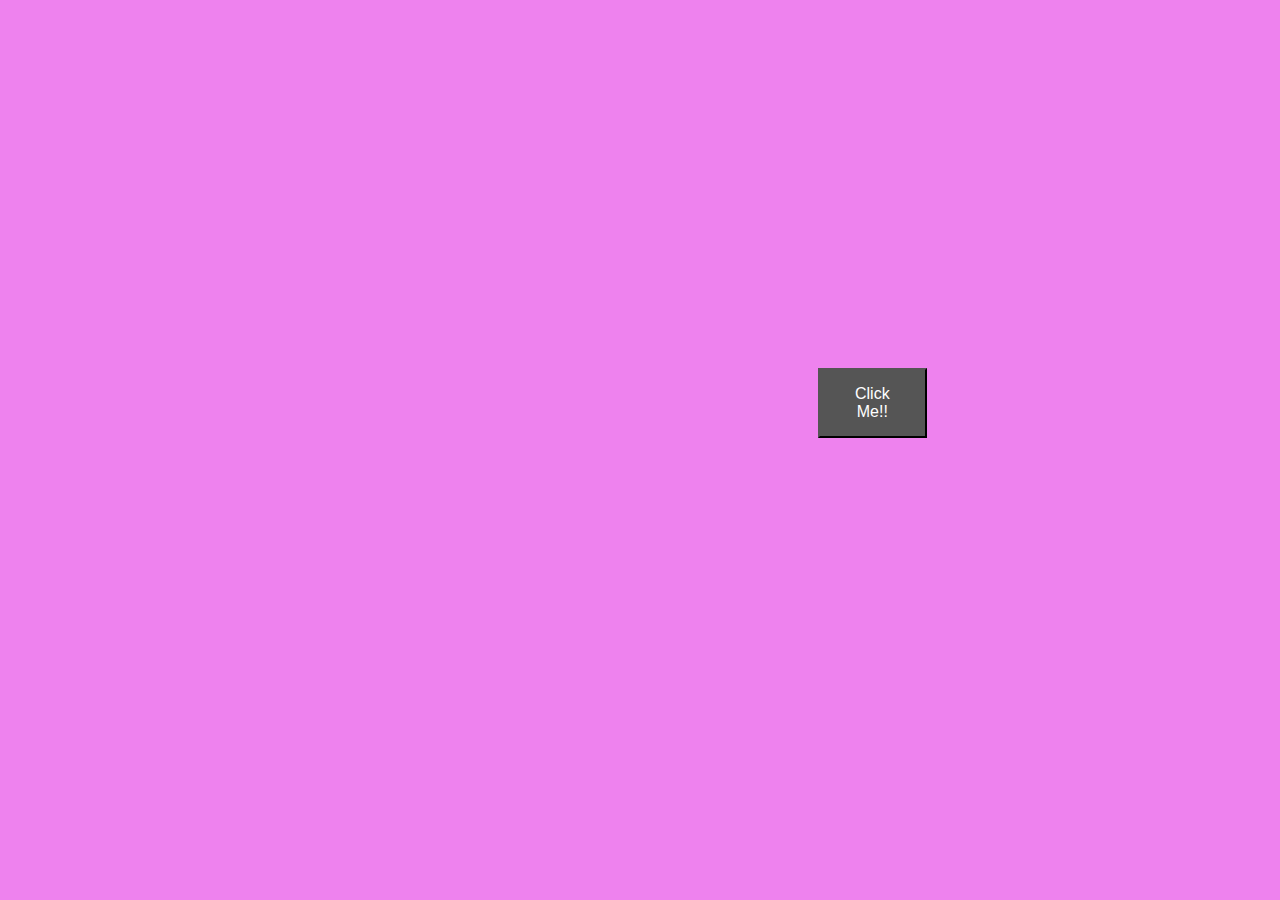
<file: Bgchanger/index.html>
<!DOCTYPE html>
<html lang="en">
<head>
    <meta charset="UTF-8">
    <meta name="viewport" content="width=device-width, initial-scale=1.0">
    <title>BgColor-Changer</title>     
    <link rel="stylesheet" href="index.css">
</head>
<body>
    <button class="btn">Click Me!!</button>

    <script src="index.js"></script>
</body>
</html>
</file>
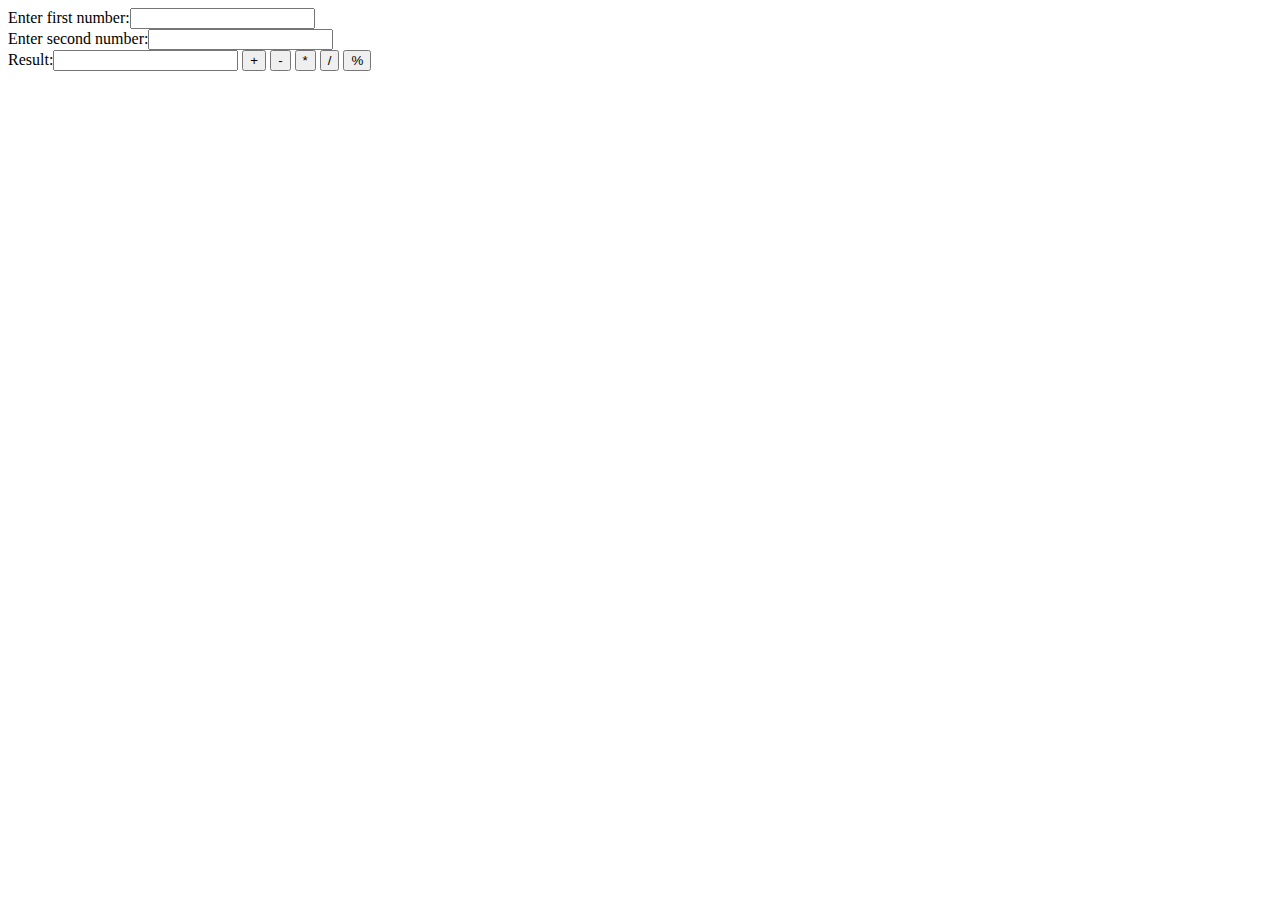
<file: Calc/index6.html>
<html>
    <head>
      <title>javascript</title>

    </head>
<body>
    
Enter first number:<input  id="a"><br>
Enter second number:<input id="b"><br>
Result:<input id="ans">

<button onclick="Add()">+</button>
<button onclick="Sub()">-</button>
<button onclick="Mul()">*</button>
<button onclick="Div()">/</button>
<button onclick="Mod()">%</button>
    <Script>
  function Add()
  { 
    var a= parseInt(document.getElementById("a").value);
    var b=parseInt(document.getElementById("b").value);
    c=a+b;
    document.getElementById("ans").value=c;
  }
    
  function Sub()
  { 
    var a=parseInt( document.getElementById("a").value);
    var b=parseInt(document.getElementById("b").value);
    c=a-b;
    document.getElementById("ans").value=c;
  }
   
  function Mul()
  { 
    var a=parseInt( document.getElementById("a").value);
    var b=parseInt(document.getElementById("b").value);
    c=a*b;
    document.getElementById("ans").value=c;
  }
  
  function Div()
  { 
    var a=parseInt( document.getElementById("a").value);
    var b=parseInt(document.getElementById("b").value);
    c=a/b;
    document.getElementById("ans").value=c;
  }
  function Mod()
  { 
    var a=parseInt( document.getElementById("a").value);
    var b=parseInt(document.getElementById("b").value);
    c=a%b;
    document.getElementById("ans").value=c;
  }
  </Script>



   
</body>
</html>
</file>
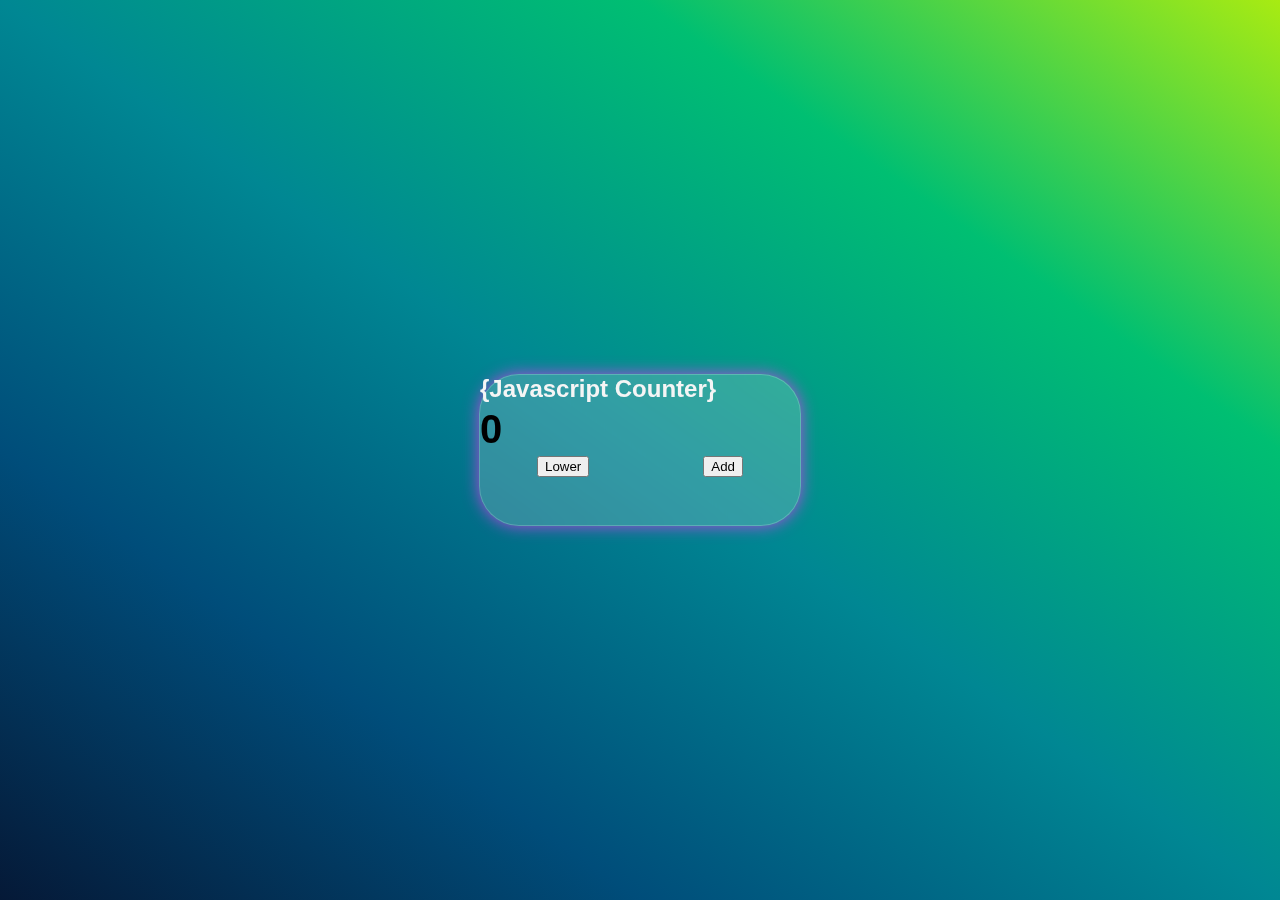
<file: Counter/index2.html>
<!DOCTYPE html>
<html lang="en">

<head>
    <meta charset="UTF-8">
    <meta name="viewport" content="width=device-width, initial-scale=1.0">
    <title>Counter</title>
    <link rel="stylesheet" href="index2.css">
    <link href="https://cdn.jsdelivr.net/npm/bootstrap@5.3.2/dist/css/bootstrap.min.css" rel="stylesheet"
        integrity="sha384-T3c6CoIi6uLrA9TneNEoa7RxnatzjcDSCmG1MXxSR1GAsXEV/Dwwykc2MPK8M2HN" crossorigin="anonymous">
</head>

<body>

    <div class="card glass">
        <h2 class="name">{Javascript Counter}</h2>
        <h4 class="counter">0</h4>
        <div class="container">
            <button class="counterBtn prevBtn">Lower</button>
            <button class="counterBtn nextBtn">Add</button>
        </div>



    </div>

    <script src="https://cdn.jsdelivr.net/npm/bootstrap@5.3.2/dist/js/bootstrap.bundle.min.js"
        integrity="sha384-C6RzsynM9kWDrMNeT87bh95OGNyZPhcTNXj1NW7RuBCsyN/o0jlpcV8Qyq46cDfL"
        crossorigin="anonymous"></script>
    <script src="index2.js"></script>
</body>

</html>
</file>
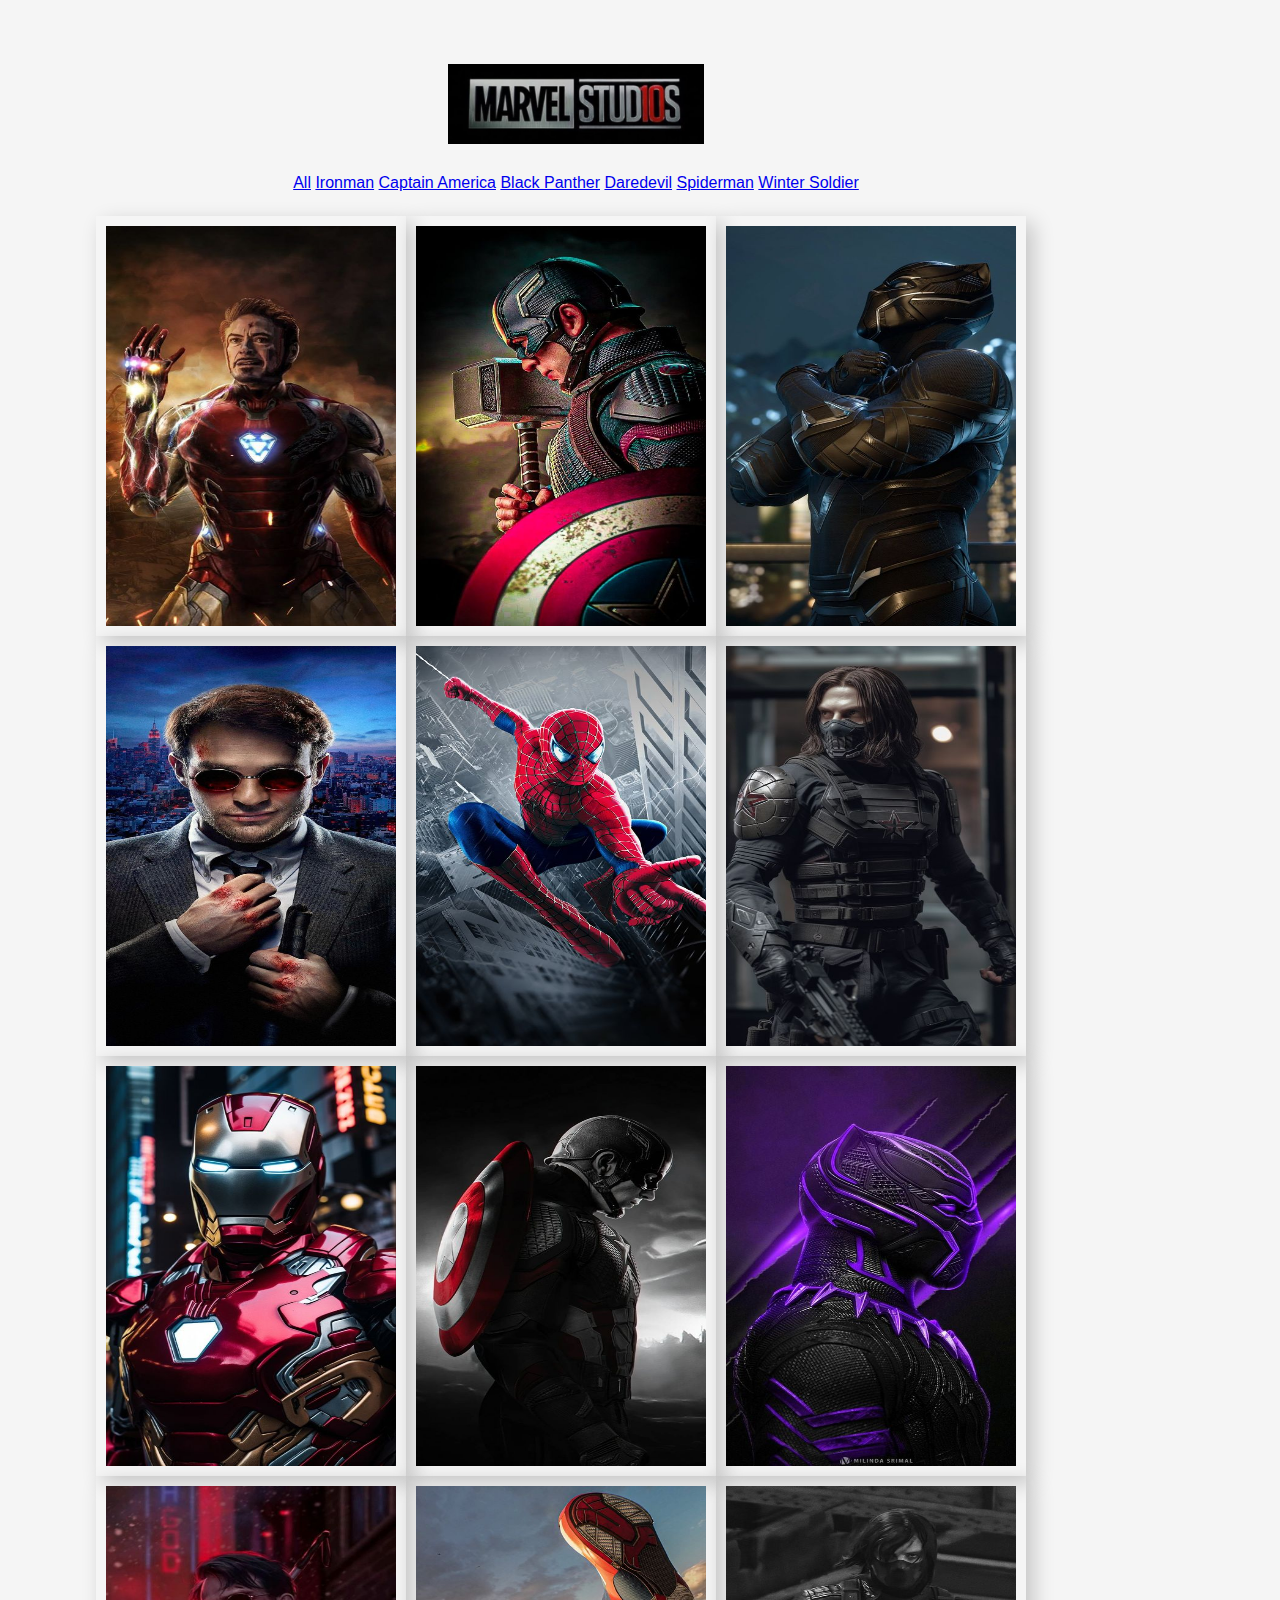
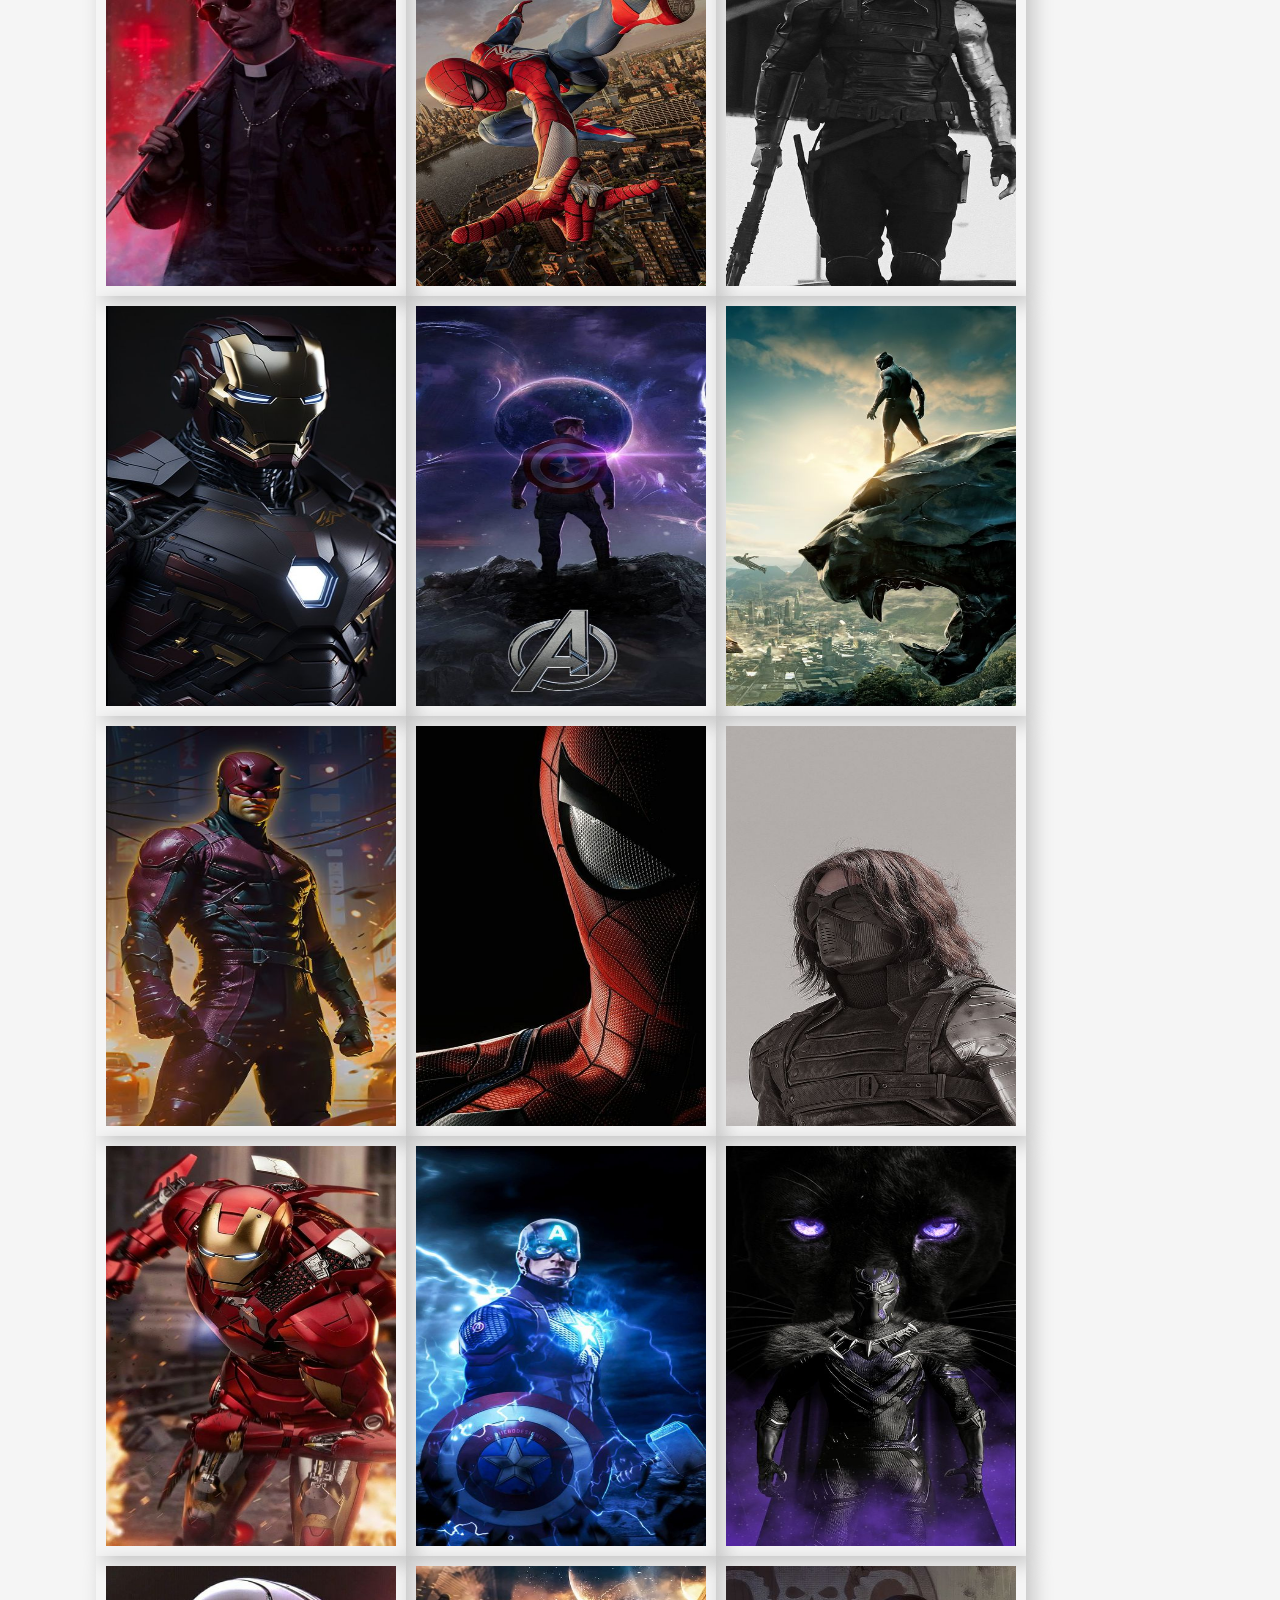
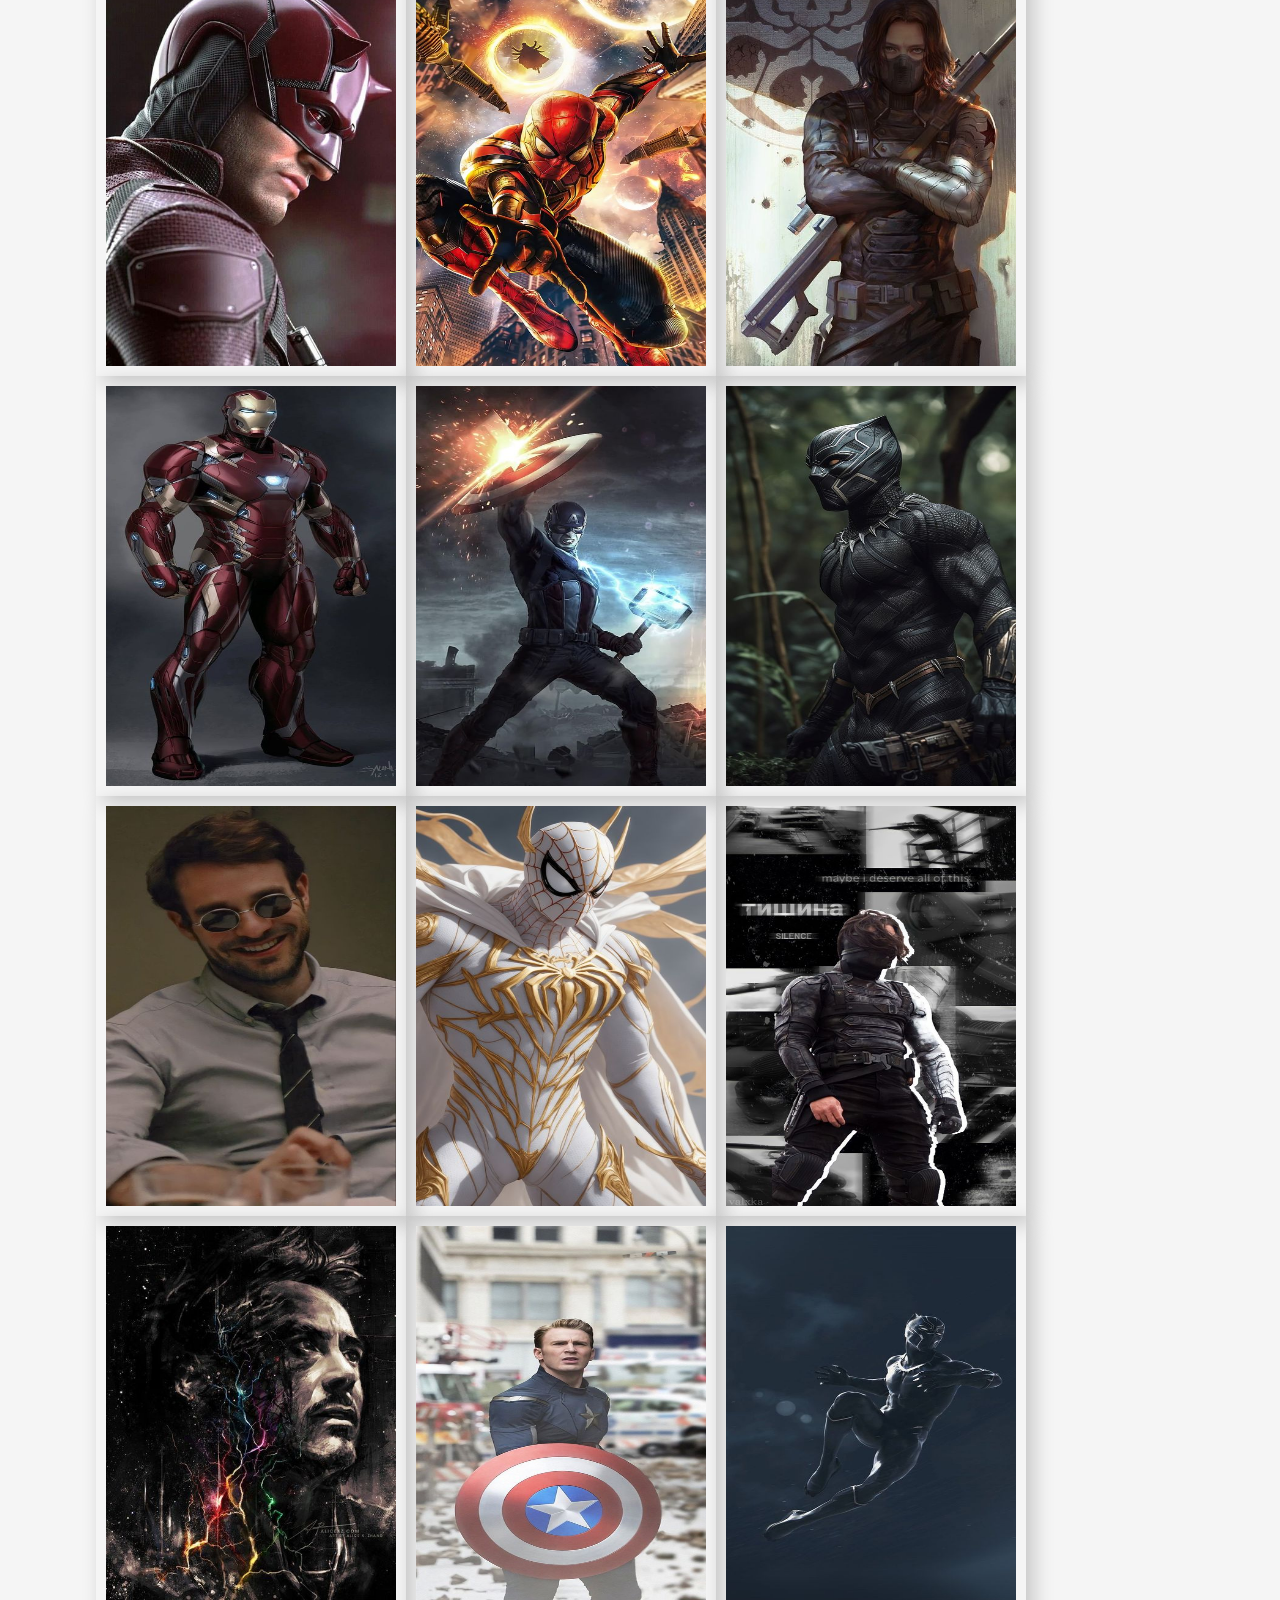
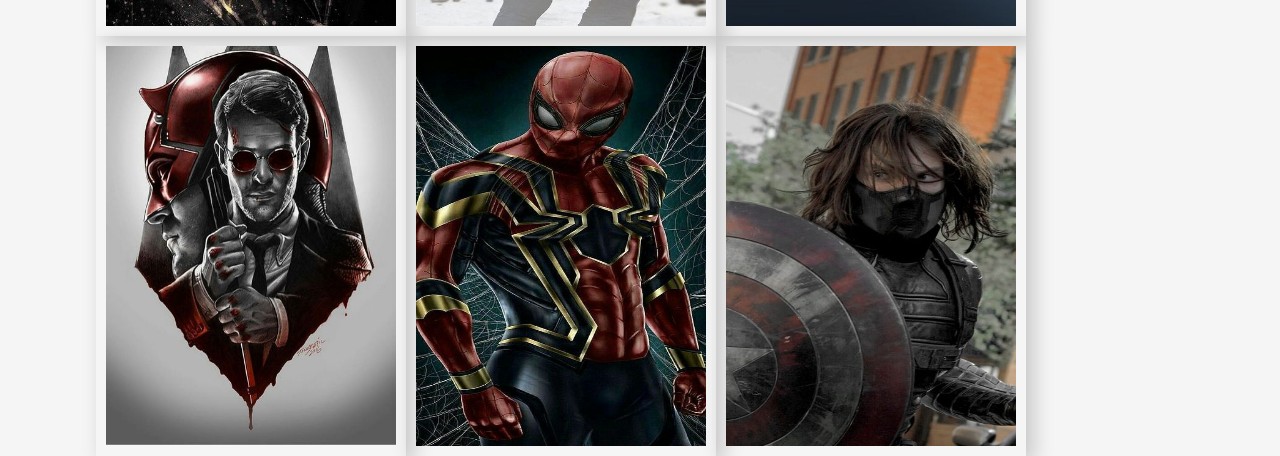
<file: Filter/index4.html>
<!DOCTYPE html>
<html lang="en">

<head>
    <meta charset="UTF-8">
    <meta name="viewport" content="width=device-width, initial-scale=1.0">
    <title>Gallery</title>
    <link rel="stylesheet" href="index4.css">
    <link href="https://cdn.jsdelivr.net/npm/bootstrap@5.3.2/dist/css/bootstrap.min.css" rel="stylesheet"
        integrity="sha384-T3c6CoIi6uLrA9TneNEoa7RxnatzjcDSCmG1MXxSR1GAsXEV/Dwwykc2MPK8M2HN" crossorigin="anonymous">
</head>

<body>
    <div class="container">
        <h2><img src="img/MarvelLogo.jpg" alt="" id="logo"></h2>
        <div class="menu">
            <a href="#" class="btn" data-filter="all">All</a>
            <a href="#" class="btn" data-filter="Tony">Ironman</a>
            <a href="#" class="btn" data-filter="Steve">Captain America</a>
            <a href="#" class="btn" data-filter="Tchalla">Black Panther</a>
            <a href="#" class="btn" data-filter="Matt">Daredevil</a>
            <a href="#" class="btn" data-filter="Peter">Spiderman</a>
            <a href="#" class="btn" data-filter="Bucky">Winter Soldier</a>
        </div>
        <div class="box" id="store-items">
            <div class="store-item Tony">
                <img src="img/ironman1.jpg" class="store-img" alt="imgage couldn't be appeared!">
            </div>
            <div class="store-item Steve">
                <img src="img/cap1.jpg" class="store-img" alt="imgage couldn't be appeared!">
            </div>
            <div class="store-item Tchalla">
                <img src="img/panther1.jpg" class="store-img" alt="imgage couldn't be appeared!">
            </div>
            <div class="store-item Matt">
                <img src="img/daredevil1.jpg" class="store-img" alt="imgage couldn't be appeared!">
            </div>
            <div class="store-item Peter">
                <img src="img/spider1.jpg" class="store-img" alt="imgage couldn't be appeared!">
            </div>
            <div class="store-item Bucky">
                <img src="img/winter1.jpg" class="store-img" alt="imgage couldn't be appeared!">
            </div>
            <div class="store-item Tony">
                <img src="img/ironman2.jpg" class="store-img" alt="imgage couldn't be appeared!">
            </div>
            <div class="store-item Steve">
                <img src="img/cap2.jpg" class="store-img" alt="imgage couldn't be appeared!">
            </div>
            <div class="store-item Tchalla">
                <img src="img/panther2.jpg" class="store-img" alt="imgage couldn't be appeared!">
            </div>
            <div class="store-item Matt">
                <img src="img/daredevil2.jpg" class="store-img" alt="imgage couldn't be appeared!">
            </div>
            <div class="store-item Peter">
                <img src="img/spider2.jpg" class="store-img" alt="imgage couldn't be appeared!">
            </div>
            <div class="store-item Bucky">
                <img src="img/winter2.jpg" class="store-img" alt="imgage couldn't be appeared!">
            </div>
            <div class="store-item Tony">
                <img src="img/ironman3.jpg" class="store-img" alt="imgage couldn't be appeared!">
            </div>
            <div class="store-item Steve">
                <img src="img/cap3.jpg" class="store-img" alt="imgage couldn't be appeared!">
            </div>
            <div class="store-item Tchalla">
                <img src="img/panther3.jpg" class="store-img" alt="imgage couldn't be appeared!">
            </div>
            <div class="store-item Matt">
                <img src="img/daredevil3.jpg" class="store-img" alt="imgage couldn't be appeared!">
            </div>
            <div class="store-item Peter">
                <img src="img/spider3.jpg" class="store-img" alt="imgage couldn't be appeared!">
            </div>
            <div class="store-item Bucky">
                <img src="img/winter3.jpg" class="store-img" alt="imgage couldn't be appeared!">
            </div>
            <div class="store-item Tony">
                <img src="img/ironman4.jpg" class="store-img" alt="imgage couldn't be appeared!">
            </div>
            <div class="store-item Steve">
                <img src="img/cap4.jpg" class="store-img" alt="imgage couldn't be appeared!">
            </div>
            <div class="store-item Tchalla">
                <img src="img/panther4.jpg" class="store-img" alt="imgage couldn't be appeared!">
            </div>
            <div class="store-item Matt">
                <img src="img/daredevil4.jpg" class="store-img" alt="imgage couldn't be appeared!">
            </div>
            <div class="store-item Peter">
                <img src="img/spider4.jpg" class="store-img" alt="imgage couldn't be appeared!">
            </div>
            <div class="store-item Bucky">
                <img src="img/winter4.jpg" class="store-img" alt="imgage couldn't be appeared!">
            </div>
            <div class="store-item Tony">
                <img src="img/ironman5.jpg" class="store-img" alt="imgage couldn't be appeared!">
            </div>
            <div class="store-item Steve">
                <img src="img/cap5.jpg" class="store-img" alt="imgage couldn't be appeared!">
            </div>
            <div class="store-item Tchalla">
                <img src="img/panther5.jpg" class="store-img" alt="imgage couldn't be appeared!">
            </div>
            <div class="store-item Matt">
                <img src="img/daredevil5.jpg" class="store-img" alt="imgage couldn't be appeared!">
            </div>
            <div class="store-item Peter">
                <img src="img/spider5.jpg" class="store-img" alt="imgage couldn't be appeared!">
            </div>
            <div class="store-item Bucky">
                <img src="img/winter5.jpg" class="store-img" alt="imgage couldn't be appeared!">
            </div>

            <div class="store-item Tony">
                <img src="img/ironman6.jpg" class="store-img" alt="imgage couldn't be appeared!">
            </div>
            <div class="store-item Steve">
                <img src="img/cap6.jpg" class="store-img" alt="imgage couldn't be appeared!">
            </div>
            <div class="store-item Tchalla">
                <img src="img/panther6.jpg" class="store-img" alt="imgage couldn't be appeared!">
            </div>
            <div class="store-item Matt">
                <img src="img/daredevil6.jpg" class="store-img" alt="imgage couldn't be appeared!">
            </div>
            <div class="store-item Peter">
                <img src="img/spider6.jpg" class="store-img" alt="imgage couldn't be appeared!">
            </div>
            <div class="store-item Bucky">
                <img src="img/winter6.jpg" class="store-img" alt="imgage couldn't be appeared!">
            </div>
        </div>
    </div>

    <script src="index4.js"></script>
    <script src="https://cdn.jsdelivr.net/npm/bootstrap@5.3.2/dist/js/bootstrap.bundle.min.js"
        integrity="sha384-C6RzsynM9kWDrMNeT87bh95OGNyZPhcTNXj1NW7RuBCsyN/o0jlpcV8Qyq46cDfL"
        crossorigin="anonymous"></script>
</body>

</html>
</file>
<file: Bgchanger/index.css>
button{
    background-color: #555555;
    color:#fff;
    padding: 15px 35px;
    font-size: 16px;
    cursor: pointer;
    margin: 40vh 90vh;
}
</file>
<file: Counter/index2.css>
body {
  height: 100vh;
  width: 100vw;
  display: grid;
  min-height: 100%;
  place-items: center;
  margin: 0;
  padding: 0;
  box-sizing: border-box;
  font-family: "Raleway", sans-serif;
  z-index: -1;
  background-image: linear-gradient(
    to right top,
    #051937,
    #004d7a,
    #008793,
    #00bf72,
    #a8eb12
  );
}
.name{
    margin: auto;
    color: whitesmoke
}
.glass {
  border-radius: 40px !important;
  background: rgba(249, 239, 239, 0.2) !important;
  backdrop-filter: blur(10px);
  border: 1px solid rgba(255, 255, 255, 0.2);
  box-shadow: 0px 0px 16px rgba(202, 64, 229, 0.9);
  height: 150px !important;
  width: 320px !important;
}
.container {
  display: flex;
  justify-content: space-around;
}
.counter {
  margin: auto;
  margin-top: 4px;
  margin-bottom: 4px;
  font-size: 40px;
}
</file>
<file: Filter/index4.css>
*{
    box-sizing: border-box;
    margin: 0;
    padding: 0;
}
body{
    font-family:'Poppins',sans-serif;
    width: 100%;
    height: 100vh;
    background: whitesmoke !important;
}
#logo{
    height: 5rem;
    width: 16rem;
}
.container{
    display: flex;
    flex-direction: column;
    justify-content: center;
    align-items: center;
    text-align: center;
    margin: 4rem 0;
    width: 90% !important;

}
.menu{
    margin:1.5rem;

}
.menu a{
    /* margin: 0.2rem; */
font-size: 1rem;
}
.box{
    display: flex ;
    flex-direction: row ;
    align-items: center;
    justify-content: flex-start ;
    flex-wrap: wrap;
    margin-left: 6rem;
}
.store-item{
display: row;
justify-content: flex-start;
align-items: center;
flex-wrap: wrap;
}
.store-item img{
    height: 420px;
    width:310px;
    display: block;
    box-shadow: 7px 7px 20px rgba(0, 0, 0, 0.2)!important;
    padding: 0.6rem;
}
</file>
